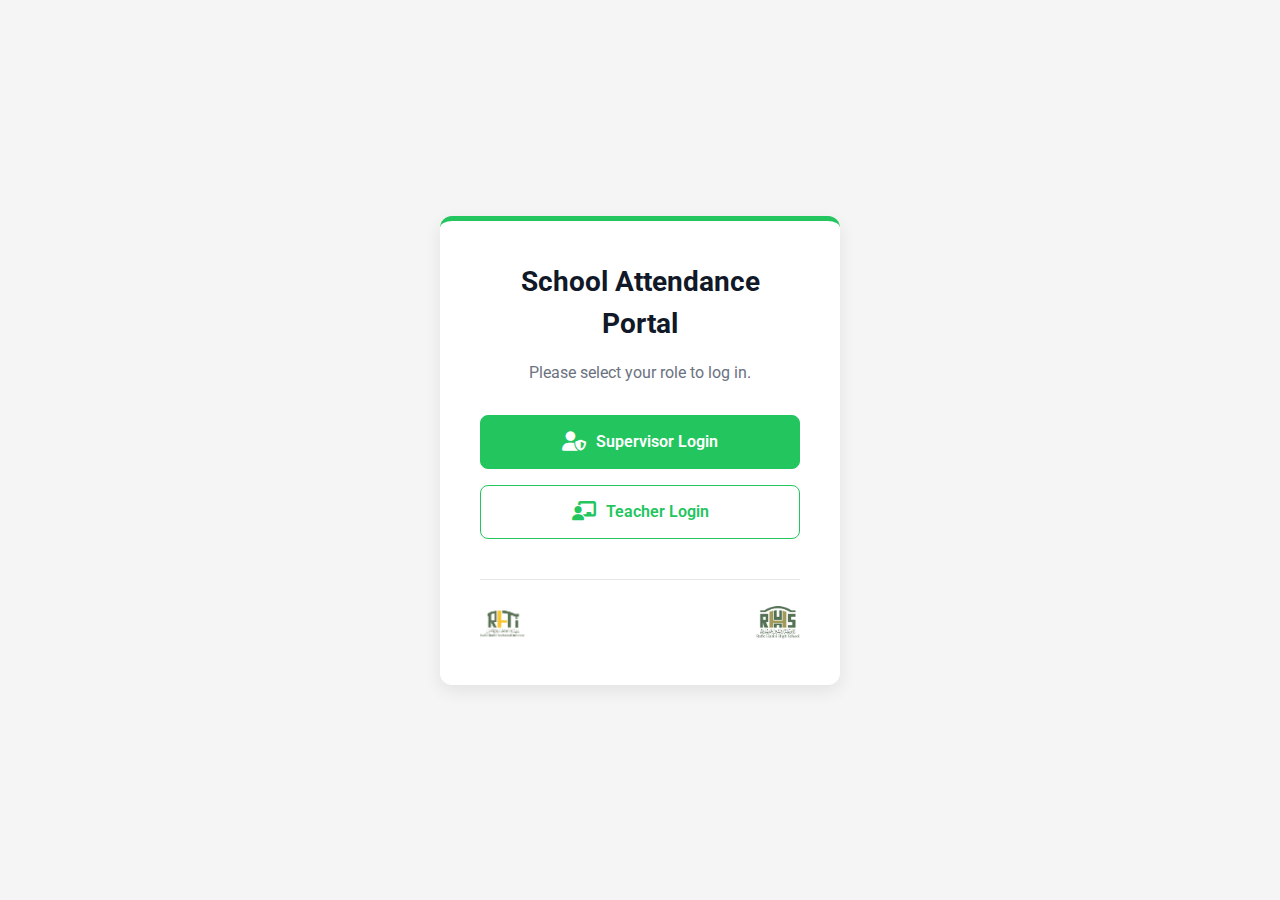
<file: school-attendance-dashboard-main/index.html>
<!DOCTYPE html>
<html lang="en" data-scheme="fluent">
<head>
    <meta charset="UTF-8">
    <meta name="viewport" content="width=device-width, initial-scale=1.0">
    <title>School Attendance Portal</title>
    <link href="https://fonts.googleapis.com/css2?family=Roboto:wght@400;500;700&display=swap" rel="stylesheet">
    <link rel="preconnect" href="https://fonts.gstatic.com" crossorigin>
    <link rel="stylesheet" href="css/theme.css">
    <link rel="stylesheet" href="css/base.css">
    <link rel="stylesheet" href="css/components.css">
    <link rel="stylesheet" href="css/portal.css">
    <link rel="stylesheet" href="https://cdnjs.cloudflare.com/ajax/libs/font-awesome/6.5.2/css/all.min.css">
</head>
<body>
    <div class="portal-container">
        <h1>School Attendance Portal</h1>
        <p>Please select your role to log in.</p>
        <div class="button-group">
            <button class="portal-btn supervisor-btn" onclick="location.href='Supervisor/supervisor_login.html'">
                <i class="fas fa-user-shield"></i>
                Supervisor Login
            </button>
            <button class="portal-btn teacher-btn" onclick="location.href='Teacher/teacher_login.html'">
                <i class="fas fa-chalkboard-teacher"></i>
                Teacher Login
            </button>
        </div>

        <div class="logo-footer">
            <img src="logo 1.png" alt="About Us" class="footer-logo about-logo" onclick="location.href='about_us.html'" loading="lazy">
            <img src="logo 2.png" alt="RHTI Logo" class="footer-logo" loading="lazy">
        </div>
    </div>
</body>
</html>
</file>
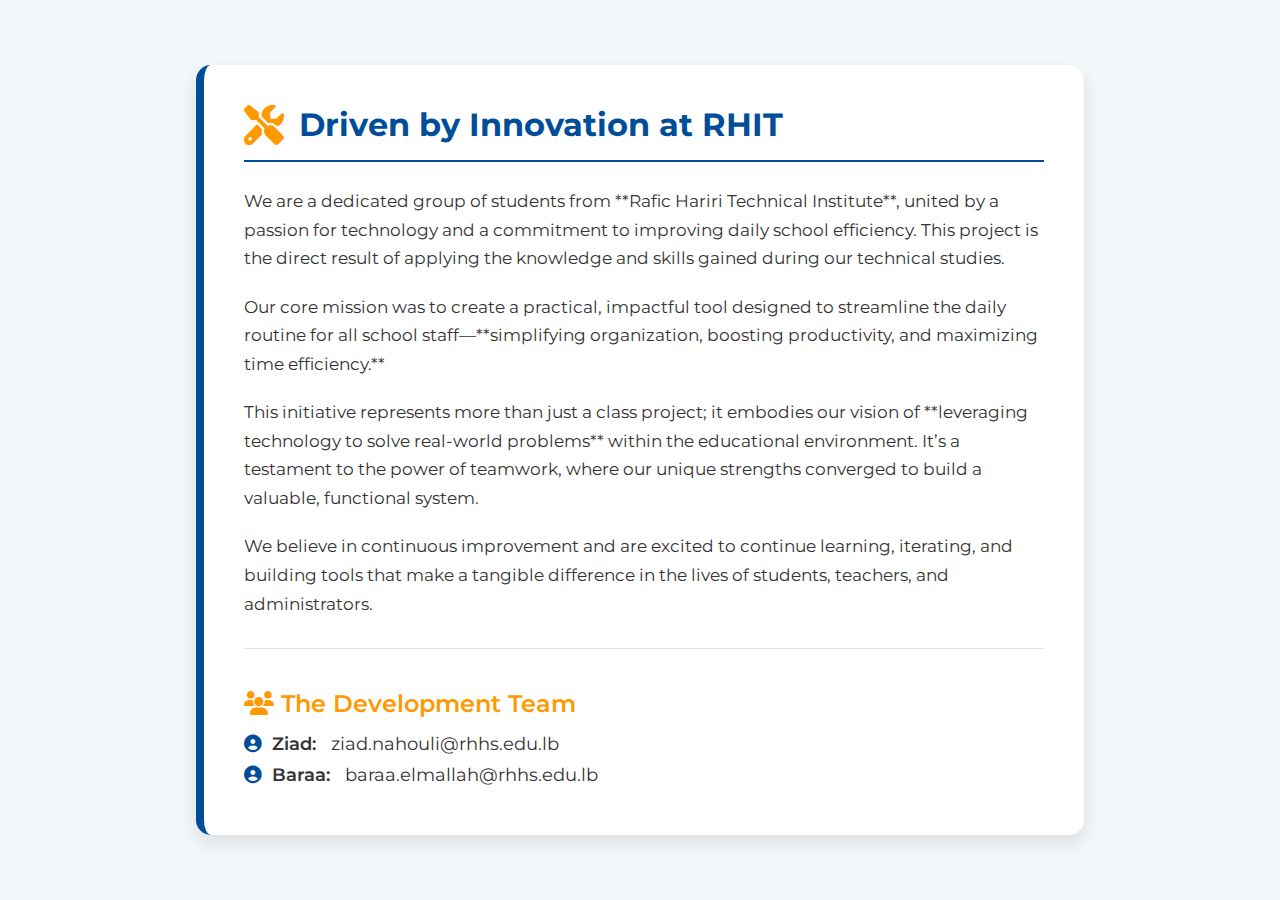
<file: school-attendance-dashboard-main/about_us.html>
<!DOCTYPE html>
<html lang="en">
<head>
    <meta charset="UTF-8">
    <meta name="viewport" content="width=device-width, initial-scale=1.0">
    <title>About Us - Rafic Hariri Technical Institute Team</title>
    <link href="https://fonts.googleapis.com/css2?family=Montserrat:wght@400;500;700&display=swap" rel="stylesheet">
    <link rel="stylesheet" href="https://cdnjs.cloudflare.com/ajax/libs/font-awesome/6.5.2/css/all.min.css">
    
    <style>
        :root {
            /* Define a professional, educational color palette */
            --primary-color: #004d99; /* Deep institutional blue */
            --secondary-color: #ff9900; /* Gold/Orange accent for energy */
            --background-color: #f4f7f9;
            --card-background: #ffffff;
            --text-color: #333333;
            --shadow-light: 0 8px 20px rgba(0, 0, 0, 0.1);
        }

        body {
            font-family: 'Montserrat', sans-serif;
            display: flex;
            justify-content: center;
            align-items: center;
            min-height: 100vh;
            margin: 0;
            background: var(--background-color);
            color: var(--text-color);
        }

        .about-card {
            max-width: 800px;
            padding: 40px;
            margin: 25px;
            background: var(--card-background);
            border-radius: 15px;
            box-shadow: var(--shadow-light);
            border-left: 8px solid var(--primary-color); /* Strong institutional branding */
        }

        .title-header {
            display: flex;
            align-items: center;
            margin-bottom: 25px;
            padding-bottom: 15px;
            border-bottom: 2px solid var(--primary-color);
        }

        .title-header i {
            font-size: 2.5em;
            color: var(--secondary-color);
            margin-right: 15px;
        }

        h1 {
            color: var(--primary-color);
            font-weight: 700;
            font-size: 2em;
            margin: 0;
        }

        p {
            font-size: 1.05em;
            line-height: 1.7;
            margin-bottom: 20px;
        }

        strong {
            color: var(--primary-color);
        }

        /* --- Team Section --- */
        .team-section {
            margin-top: 30px;
            padding-top: 20px;
            border-top: 1px solid #e0e0e0;
        }

        h2 {
            font-size: 1.5em;
            color: var(--secondary-color);
            margin-bottom: 15px;
            font-weight: 600;
        }

        .team-member {
            display: flex;
            align-items: center;
            margin-bottom: 10px;
            font-size: 1.1em;
        }

        .team-member i {
            margin-right: 10px;
            color: var(--primary-color);
        }

        .team-member a {
            color: var(--text-color);
            text-decoration: none;
            transition: color 0.3s;
        }

        .team-member a:hover {
            color: var(--secondary-color);
        }

        .name {
            font-weight: 600;
            margin-right: 15px;
        }
    </style>
</head>
<body>
    <div class="about-card">
        <div class="title-header">
            <i class="fas fa-tools"></i>
            <h1>Driven by Innovation at RHIT</h1>
        </div>

        <p>We are a dedicated group of students from **Rafic Hariri Technical Institute**, united by a passion for technology and a commitment to improving daily school efficiency. This project is the direct result of applying the knowledge and skills gained during our technical studies.</p>

        <p>Our core mission was to create a practical, impactful tool designed to streamline the daily routine for all school staff—**simplifying organization, boosting productivity, and maximizing time efficiency.**</p>

        <p>This initiative represents more than just a class project; it embodies our vision of **leveraging technology to solve real-world problems** within the educational environment. It’s a testament to the power of teamwork, where our unique strengths converged to build a valuable, functional system.</p>

        <p>We believe in continuous improvement and are excited to continue learning, iterating, and building tools that make a tangible difference in the lives of students, teachers, and administrators.</p>

        <div class="team-section">
            <h2><i class="fas fa-users"></i> The Development Team</h2>
            
            <div class="team-member">
                <i class="fas fa-user-circle"></i>
                <span class="name">Ziad:</span>
                <a href="mailto:ziad.nahouli@rhhs.edu.lb">ziad.nahouli@rhhs.edu.lb</a>
            </div>
            
            <div class="team-member">
                <i class="fas fa-user-circle"></i>
                <span class="name">Baraa:</span>
                <a href="mailto:baraa.elmallah@rhhs.edu.lb">baraa.elmallah@rhhs.edu.lb</a>
            </div>
        </div>
    </div>
</body>
</html>
</file>
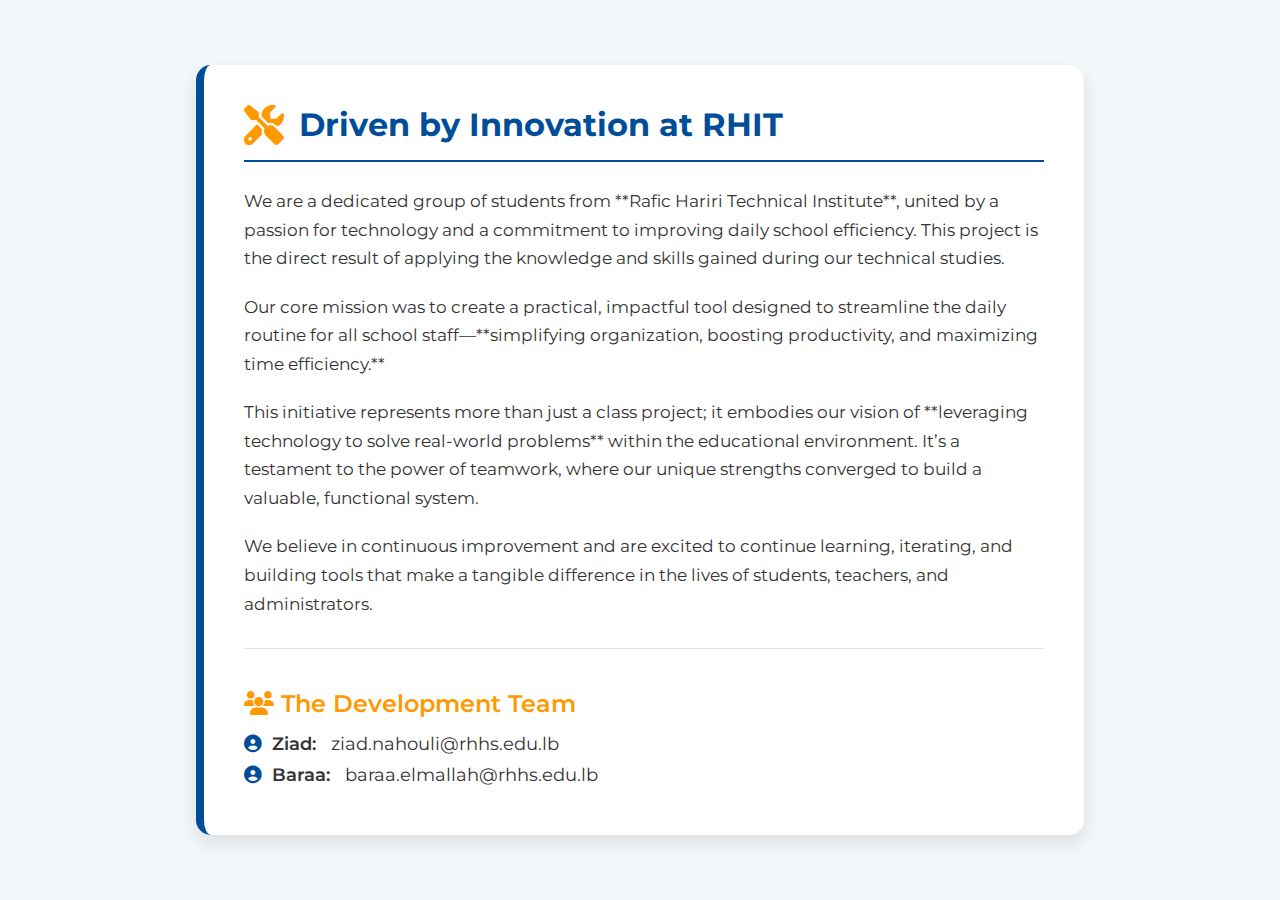
<file: school-attendance-dashboard-main/Teacher/about_us.html>
<!DOCTYPE html>
<html lang="en">
<head>
    <meta charset="UTF-8">
    <meta name="viewport" content="width=device-width, initial-scale=1.0">
    <title>About Us - Rafic Hariri Technical Institute Team</title>
    <link href="https://fonts.googleapis.com/css2?family=Montserrat:wght@400;500;700&display=swap" rel="stylesheet">
    <link rel="stylesheet" href="https://cdnjs.cloudflare.com/ajax/libs/font-awesome/6.5.2/css/all.min.css">
    
    <style>
        :root {
            /* Define a professional, educational color palette */
            --primary-color: #004d99; /* Deep institutional blue */
            --secondary-color: #ff9900; /* Gold/Orange accent for energy */
            --background-color: #f4f7f9;
            --card-background: #ffffff;
            --text-color: #333333;
            --shadow-light: 0 8px 20px rgba(0, 0, 0, 0.1);
        }

        body {
            font-family: 'Montserrat', sans-serif;
            display: flex;
            justify-content: center;
            align-items: center;
            min-height: 100vh;
            margin: 0;
            background: var(--background-color);
            color: var(--text-color);
        }

        .about-card {
            max-width: 800px;
            padding: 40px;
            margin: 25px;
            background: var(--card-background);
            border-radius: 15px;
            box-shadow: var(--shadow-light);
            border-left: 8px solid var(--primary-color); /* Strong institutional branding */
        }

        .title-header {
            display: flex;
            align-items: center;
            margin-bottom: 25px;
            padding-bottom: 15px;
            border-bottom: 2px solid var(--primary-color);
        }

        .title-header i {
            font-size: 2.5em;
            color: var(--secondary-color);
            margin-right: 15px;
        }

        h1 {
            color: var(--primary-color);
            font-weight: 700;
            font-size: 2em;
            margin: 0;
        }

        p {
            font-size: 1.05em;
            line-height: 1.7;
            margin-bottom: 20px;
        }

        strong {
            color: var(--primary-color);
        }

        /* --- Team Section --- */
        .team-section {
            margin-top: 30px;
            padding-top: 20px;
            border-top: 1px solid #e0e0e0;
        }

        h2 {
            font-size: 1.5em;
            color: var(--secondary-color);
            margin-bottom: 15px;
            font-weight: 600;
        }

        .team-member {
            display: flex;
            align-items: center;
            margin-bottom: 10px;
            font-size: 1.1em;
        }

        .team-member i {
            margin-right: 10px;
            color: var(--primary-color);
        }

        .team-member a {
            color: var(--text-color);
            text-decoration: none;
            transition: color 0.3s;
        }

        .team-member a:hover {
            color: var(--secondary-color);
        }

        .name {
            font-weight: 600;
            margin-right: 15px;
        }
    </style>
</head>
<body>
    <div class="about-card">
        <div class="title-header">
            <i class="fas fa-tools"></i>
            <h1>Driven by Innovation at RHIT</h1>
        </div>

        <p>We are a dedicated group of students from **Rafic Hariri Technical Institute**, united by a passion for technology and a commitment to improving daily school efficiency. This project is the direct result of applying the knowledge and skills gained during our technical studies.</p>

        <p>Our core mission was to create a practical, impactful tool designed to streamline the daily routine for all school staff—**simplifying organization, boosting productivity, and maximizing time efficiency.**</p>

        <p>This initiative represents more than just a class project; it embodies our vision of **leveraging technology to solve real-world problems** within the educational environment. It’s a testament to the power of teamwork, where our unique strengths converged to build a valuable, functional system.</p>

        <p>We believe in continuous improvement and are excited to continue learning, iterating, and building tools that make a tangible difference in the lives of students, teachers, and administrators.</p>

        <div class="team-section">
            <h2><i class="fas fa-users"></i> The Development Team</h2>
            
            <div class="team-member">
                <i class="fas fa-user-circle"></i>
                <span class="name">Ziad:</span>
                <a href="mailto:ziad.nahouli@rhhs.edu.lb">ziad.nahouli@rhhs.edu.lb</a>
            </div>
            
            <div class="team-member">
                <i class="fas fa-user-circle"></i>
                <span class="name">Baraa:</span>
                <a href="mailto:baraa.elmallah@rhhs.edu.lb">baraa.elmallah@rhhs.edu.lb</a>
            </div>
        </div>
    </div>
</body>
</html>
</file>
<file: school-attendance-dashboard-main/css/theme.css>
:root {
    /* Primary: Green */
    --primary-color: #22c55e;
    --primary-hover: #16a34a;
    /* Secondary/Accent: Yellow */
    --accent-color: #facc15;
    /* Background: Pure white */
    --background-color: #ffffff;
    --card-background: #ffffff;
    --text-color: #1f2937;
    --secondary-text: #6b7280;
    --border-color: #e5e7eb;
    --shadow: 0 4px 6px -1px rgba(0, 0, 0, 0.1), 0 2px 4px -1px rgba(0, 0, 0, 0.06);
}

html[data-theme="dark"] {
    --primary-color: #22c55e;
    --primary-hover: #16a34a;
    --accent-color: #facc15;
    --background-color: #111827;
    --card-background: #1f2937;
    --text-color: #f3f4f6;
    --secondary-text: #9ca3af;
    --border-color: #374151;
    --shadow: 0 4px 6px -1px rgba(0, 0, 0, 0.4), 0 2px 4px -1px rgba(0, 0, 0, 0.2);
}

html[data-scheme="teacher"] {
    --background-color: #F7F8FA;
    --card-background: #FFFFFF;
    --text-color: #0F172A;
    --secondary-text: #64748B;
    --border-color: #E5E7EB;
    --shadow: 0 4px 14px rgba(0,0,0,0.06);
}

html[data-scheme="fluent"] {
    --background-color: #F5F5F5;
    --card-background: #FFFFFF;
    --text-color: #111827;
    --secondary-text: #6B7280;
    --border-color: #E6E6E6;
    --shadow: 0 6px 18px rgba(0,0,0,0.08);
}
</file>
<file: school-attendance-dashboard-main/css/base.css>
/* CSS Custom Properties for Spacing Scale */
:root {
  --space-xs: 0.25rem; /* 4px */
  --space-sm: 0.5rem;  /* 8px */
  --space-md: 1rem;    /* 16px */
  --space-lg: 1.5rem;  /* 24px */
  --space-xl: 2rem;    /* 32px */
  --space-2xl: 3rem;   /* 48px */
  --space-3xl: 4rem;   /* 64px */

  /* Typography Scale */
  --font-size-xs: 0.75rem;   /* 12px */
  --font-size-sm: 0.875rem;  /* 14px */
  --font-size-base: 1rem;    /* 16px */
  --font-size-lg: 1.125rem;  /* 18px */
  --font-size-xl: 1.25rem;   /* 20px */
  --font-size-2xl: 1.5rem;   /* 24px */
  --font-size-3xl: 1.875rem; /* 30px */
  --font-size-4xl: 2.25rem;  /* 36px */

  --line-height-tight: 1.25;
  --line-height-normal: 1.5;
  --line-height-relaxed: 1.75;
}

* { box-sizing: border-box; }
html, body { height: 100%; }
body {
  margin: 0;
  font-family: Inter, Roboto, system-ui, -apple-system, "Segoe UI", Arial, sans-serif;
  line-height: var(--line-height-normal);
  color: var(--text-color);
  font-size: var(--font-size-base);
}
img { max-width: 100%; display: block; }
a { color: inherit; text-decoration: none; }
button { font: inherit; }

.header {
  background-color: var(--primary-color);
  color: white;
  padding: var(--space-lg) var(--space-2xl);
  display: flex;
  justify-content: space-between;
  align-items: center;
  box-shadow: 0 2px 5px rgba(0,0,0,0.1);
  min-height: 64px;
}
.header-title {
  font-size: var(--font-size-2xl);
  font-weight: 700;
  display: flex;
  align-items: center;
  gap: var(--space-sm);
  line-height: var(--line-height-tight);
}
.container {
  max-width: 1400px;
  width: 100%;
  margin: var(--space-2xl) auto;
  padding: 0 var(--space-lg);
  box-sizing: border-box;
  flex: 1;
}
.footer {
  background: #e5e7eb;
  padding: var(--space-lg) var(--space-2xl);
  display: flex;
  justify-content: space-between;
  align-items: center;
  color: #555;
  font-size: var(--font-size-sm);
  border-top: 1px solid #d1d5db;
  margin-top: auto;
}
.footer .left-side {
  display: flex;
  align-items: center;
  gap: var(--space-lg);
}

.grid-auto {
  display: grid;
  gap: var(--space-lg);
  grid-template-columns: repeat(auto-fill, minmax(320px, 1fr));
}
.action-bar {
  display: flex;
  justify-content: space-between;
  align-items: center;
  margin-bottom: var(--space-lg);
  gap: var(--space-md);
  flex-wrap: wrap;
}
.page-title {
  font-size: var(--font-size-3xl);
  font-weight: 700;
  color: var(--text-color);
  line-height: var(--line-height-tight);
}

.skip-link { position: absolute; left: -999px; top: -999px; background: #111; color: #fff; padding: 8px 12px; border-radius: 6px; z-index: 1000; }
.skip-link:focus { left: 12px; top: 12px; }

.input {
  padding: var(--space-sm) var(--space-md);
  border: 1px solid var(--border-color);
  border-radius: 8px;
  background: #fff;
  color: var(--text-color);
  min-height: 40px;
  font-size: var(--font-size-base);
  line-height: var(--line-height-normal);
}
.input:focus {
  outline: none;
  border-color: var(--primary-color);
  box-shadow: 0 0 0 3px rgba(46,125,50,0.2);
}

.btn {
  display: inline-flex;
  align-items: center;
  gap: var(--space-xs);
  padding: var(--space-sm) var(--space-md);
  border-radius: 8px;
  border: 1px solid transparent;
  cursor: pointer;
  font-weight: 600;
  font-size: var(--font-size-base);
  line-height: var(--line-height-tight);
  transition: background-color .2s, color .2s, border-color .2s;
}
.btn:focus {
  outline: none;
  box-shadow: 0 0 0 3px rgba(46,125,50,0.2);
}
.btn-primary { background: var(--primary-color); color: #fff; }
.btn-primary:hover { background: var(--primary-hover); }
.btn-outline { background: transparent; color: var(--primary-color); border-color: var(--primary-color); }
.btn-outline:hover { background: rgba(46,125,50,0.08); }
.btn-danger { background: #e11d48; color: #fff; }
.btn-danger:hover { background: #be123c; }

.card {
  background: var(--card-background);
  border-radius: 12px;
  box-shadow: var(--shadow);
  overflow: hidden;
  transition: box-shadow 0.2s ease, transform 0.2s ease;
}
.card:hover {
  box-shadow: 0 10px 24px rgba(0,0,0,0.12);
  transform: translateY(-2px);
}
.card-header {
  padding: var(--space-lg) var(--space-xl);
  border-bottom: 1px solid var(--border-color);
  font-weight: 700;
  background: #fafafa;
  display: flex;
  align-items: center;
  gap: var(--space-sm);
  font-size: var(--font-size-lg);
}
.card-body {
  padding: var(--space-xl);
  display: grid;
  gap: var(--space-md);
}
.card-footer {
  padding: var(--space-md) var(--space-xl);
  border-top: 1px solid var(--border-color);
  color: #6b7280;
  background: #fafafa;
  font-size: var(--font-size-sm);
}

.loading {
  display: none;
  align-items: center;
  justify-content: center;
  padding: var(--space-3xl);
  font-size: var(--font-size-lg);
}
.loading.visible { display: flex; }
.spinner {
  width: 24px;
  height: 24px;
  border: 3px solid rgba(0,0,0,.1);
  border-top-color: var(--primary-color);
  border-radius: 50%;
  animation: spin 1s linear infinite;
  margin-right: var(--space-md);
}
@keyframes spin { to { transform: rotate(360deg); } }
.empty-state {
  text-align: center;
  padding: var(--space-3xl);
  color: var(--secondary-text);
  background: var(--card-background);
  border-radius: 12px;
  box-shadow: var(--shadow);
  font-size: var(--font-size-lg);
}

.footer-logo-about { width: 120px; height: auto; cursor: pointer; transition: opacity .2s; }
.footer-logo-about:hover { opacity: .85; }
.footer-logo-rhti { width: 100px; height: auto; transition: opacity .2s; }
.footer-logo-rhti:hover { opacity: .85; }

@media (max-width: 768px) {
  .header {
    flex-direction: column;
    gap: var(--space-sm);
    padding: var(--space-md);
    min-height: auto;
  }
  .footer {
    flex-direction: column;
    gap: var(--space-md);
    text-align: center;
    padding: var(--space-lg);
  }
  .footer .left-side {
    flex-direction: column;
    gap: var(--space-sm);
  }
  .container {
    margin: var(--space-lg) auto;
    padding: 0 var(--space-md);
  }
  .grid-auto {
    grid-template-columns: 1fr;
  }
}
</file>
<file: school-attendance-dashboard-main/css/components.css>
.filters {
  display: flex;
  flex-wrap: wrap;
  gap: var(--space-lg);
  align-items: center;
}
.filters .group {
  display: flex;
  gap: var(--space-sm);
  align-items: center;
}
.filters .input, .filters select {
  min-width: 200px;
}
.toolbar {
  display: flex;
  gap: var(--space-sm);
  align-items: center;
  flex-wrap: wrap;
  background: color-mix(in srgb, var(--accent-color) 6%, transparent);
  padding: var(--space-xs) var(--space-sm);
  border-radius: 10px;
}
.badge {
  display: inline-block;
  padding: 2px var(--space-sm);
  font-size: var(--font-size-xs);
  border-radius: 999px;
  background: rgba(46,125,50,0.12);
  color: var(--primary-color);
  font-weight: 600;
}
.btn-accent {
  background: var(--accent-color);
  color: #111827;
  border-color: transparent;
}
.btn-accent:hover { filter: brightness(0.95); }
.btn, .btn-primary, .btn-outline, .btn-accent { box-shadow: 0 1px 2px rgba(0,0,0,0.06); }
.btn:hover { box-shadow: 0 2px 6px rgba(0,0,0,0.08); }
.chip {
  display: inline-flex;
  align-items: center;
  gap: var(--space-xs);
  padding: var(--space-xs) var(--space-md);
  border-radius: 999px;
  background: #F3F4F6;
  color: var(--text-color);
  border: 1px solid var(--border-color);
  font-size: var(--font-size-sm);
}
.chip.active { background: color-mix(in srgb, var(--accent-color) 30%, #fff); border-color: var(--accent-color); }

/* Input with icon styling */
.input-with-icon { position: relative; display: flex; align-items: center; }
.input-with-icon i { position: absolute; left: 12px; color: var(--secondary-text); }
.input-with-icon input { width: 100%; padding-left: 36px; }

/* Reason chips row */
.chip-select { display: flex; flex-wrap: wrap; gap: 8px; margin-top: 8px; }
.card { border: 1px solid var(--border-color); border-left: 4px solid var(--primary-color); }
.card:hover { box-shadow: 0 12px 28px rgba(0,0,0,0.12); transform: translateY(-2px); transition: box-shadow .2s, transform .2s; }
.hidden { display: none !important; }

/* Students list inside supervisor cards */
.students-list { list-style: none; padding: 0; margin: 8px 0 0 0; display: grid; gap: 6px; }
.students-list li { display: grid; grid-template-columns: 1fr auto auto; align-items: center; gap: 8px; font-size: var(--font-size-sm); }
.students-list .meta { display:flex; align-items:center; gap:8px; }
.students-list .reason { color: var(--secondary-text); font-style: italic; }

/* Status badges */
.status-badge { display:inline-block; padding: 2px 8px; border-radius: 999px; font-size: var(--font-size-xs); font-weight: 600; border: 1px solid var(--border-color); }
.status-unexcused { background: #fee2e2; color: #991b1b; border-color: #fecaca; }
.status-excused { background: #fef9c3; color: #854d0e; border-color: #fde68a; }
.status-late { background: #ffedd5; color: #9a3412; border-color: #fed7aa; }

.welcome-card {
  background: linear-gradient(90deg, color-mix(in srgb, var(--accent-color) 35%, #fff 65%), #fff);
  color: var(--text-color);
  padding: var(--space-lg) var(--space-xl);
  border-radius: 12px;
  margin-bottom: var(--space-xl);
  font-size: var(--font-size-lg);
  box-shadow: var(--shadow);
  display: flex;
  justify-content: space-between;
  align-items: center;
  flex-wrap: wrap;
  gap: var(--space-sm);
}
.form-container {
  background: var(--card-background);
  padding: var(--space-2xl) var(--space-3xl);
  border-radius: 12px;
  box-shadow: var(--shadow);
}
.form-container h3 {
  font-size: var(--font-size-2xl);
  margin: 0 0 var(--space-lg) 0;
  display: flex;
  align-items: center;
  gap: var(--space-sm);
  font-weight: 700;
  background: linear-gradient(90deg, rgba(34,197,94,0.08), transparent);
  padding: 8px 12px;
  border-radius: 8px;
}
.form-group {
  margin-bottom: var(--space-lg);
}
.form-container label {
  display: block;
  margin-bottom: var(--space-xs);
  font-weight: 600;
  color: var(--secondary-text);
  font-size: var(--font-size-base);
}
.form-container select, .form-container textarea {
  width: 100%;
  box-sizing: border-box;
  padding: var(--space-sm) var(--space-md);
  border-radius: 8px;
  border: 1px solid var(--border-color);
  font-size: var(--font-size-base);
  line-height: var(--line-height-normal);
  transition: all 0.2s;
  min-height: 40px;
}
.form-container select:focus, .form-container textarea:focus {
  border-color: var(--primary-color);
  outline: none;
  box-shadow: 0 0 0 3px rgba(46,125,50,0.2);
}
.form-container select:disabled {
  background-color: #f5f5f5;
  cursor: not-allowed;
}
.form-container textarea {
  resize: vertical;
  min-height: 120px;
}
.btn-submit {
  width: 100%;
  padding: var(--space-md);
  background: var(--primary-color);
  color: #fff;
  border: none;
  border-radius: 8px;
  cursor: pointer;
  font-size: var(--font-size-lg);
  font-weight: 600;
  margin-top: var(--space-xs);
  transition: background-color 0.2s;
  display: flex;
  align-items: center;
  justify-content: center;
  gap: var(--space-sm);
}
.btn-submit:hover { background: var(--primary-hover); }

/* Teacher T1 layout */
.layout-teacher {
  display: grid;
  grid-template-columns: 1.2fr 0.8fr;
  gap: var(--space-xl);
  align-items: start;
}
.layout-teacher .col-left {
  display: grid;
  gap: var(--space-lg);
}
.layout-teacher .col-right {
  display: grid;
  gap: var(--space-lg);
}
@media (max-width: 900px) {
  .layout-teacher {
    grid-template-columns: 1fr;
    gap: var(--space-lg);
  }
}

/* Supervisor S2 layout */
.layout-supervisor {
  display: grid;
  grid-template-columns: 280px 1fr;
  gap: var(--space-xl);
  align-items: start;
}
.sidebar {
  position: sticky;
  top: var(--space-lg);
  align-self: start;
  background: var(--card-background);
  border: 1px solid var(--border-color);
  border-radius: 12px;
  box-shadow: var(--shadow);
  padding: var(--space-lg);
  display: grid;
  gap: var(--space-lg);
}
.sidebar h3 {
  margin: 0;
  font-size: var(--font-size-lg);
  color: var(--text-color);
  font-weight: 700;
}
.sidebar .filters {
  display: grid;
  gap: var(--space-md);
}
.view-toggle {
  display: inline-flex;
  gap: var(--space-xs);
  border: 1px solid var(--border-color);
  border-radius: 8px;
  padding: 2px;
  background: var(--card-background);
}
.view-toggle button {
  padding: var(--space-xs) var(--space-md);
  border-radius: 6px;
  border: none;
  background: transparent;
  color: var(--text-color);
  cursor: pointer;
  font-size: var(--font-size-sm);
  font-weight: 600;
}
.view-toggle button.active {
  background: rgba(46,125,50,0.15);
  color: var(--primary-color);
}
.charts {
  background: var(--card-background);
  border: 1px solid var(--border-color);
  border-radius: 12px;
  box-shadow: var(--shadow);
  padding: var(--space-lg);
}
.content-cards { display: block; }
.content-cards #absenceList {
  display: grid;
  gap: var(--space-lg);
  grid-template-columns: repeat(auto-fill, minmax(280px, 1fr));
}

/* Compact cards to reduce height */
.card.compact .card-header { padding: 8px 10px; font-size: var(--font-size-base); }
.card.compact .card-body { padding: 10px; gap: 6px; display: grid; grid-template-columns: 1fr 1fr; align-items: start; }
.card.compact .card-body p { margin: 0; font-size: var(--font-size-sm); }
.card.compact .card-footer { padding: 8px 10px; font-size: var(--font-size-xs); }
.card.compact .absentees { white-space: nowrap; overflow: hidden; text-overflow: ellipsis; }

@media (max-width: 700px) {
  .card.compact .card-body { grid-template-columns: 1fr; }
}
.content-table {
  background: var(--card-background);
  border: 1px solid var(--border-color);
  border-radius: 12px;
  box-shadow: var(--shadow);
  overflow: auto;
}
@media (max-width: 1100px) {
  .layout-supervisor {
    grid-template-columns: 1fr;
    gap: var(--space-lg);
  }
  .sidebar {
    position: static;
  }
}
</file>
<file: school-attendance-dashboard-main/css/portal.css>
body {
    display: flex;
    justify-content: center;
    align-items: center;
    height: 100vh;
    margin: 0;
    background-color: var(--background-color);
}
.portal-container {
    background-color: var(--card-background);
    padding: 40px;
    border-radius: 12px;
    box-shadow: var(--shadow);
    text-align: center;
    width: 100%;
    max-width: 400px;
    border-top: 5px solid var(--primary-color);
}
.portal-container h1 {
    color: var(--text-color);
    margin-top: 0;
    margin-bottom: 10px;
    font-weight: 700;
    font-size: 1.75rem;
}
.portal-container p {
    color: var(--secondary-text);
    margin-bottom: 30px;
}
.button-group {
    display: grid;
    gap: 16px;
}
.portal-btn {
    padding: 14px;
    font-size: 1rem;
    font-weight: 600;
    border-radius: 8px;
    cursor: pointer;
    transition: all 0.2s ease;
    color: white;
    display: flex;
    align-items: center;
    justify-content: center;
    gap: 10px;
    border: 1px solid transparent;
}
.portal-btn i {
    font-size: 1.2em;
}
.supervisor-btn { 
    background-color: var(--primary-color); 
    border-color: var(--primary-color);
}
.supervisor-btn:hover { 
    background-color: var(--primary-hover); 
    transform: translateY(-2px); 
    box-shadow: 0 4px 12px rgba(0,0,0,0.15);
}
.teacher-btn { 
    background-color: transparent;
    color: var(--primary-color);
    border-color: var(--primary-color);
}
.teacher-btn:hover { 
    background-color: rgba(46,125,50,0.08);
    transform: translateY(-2px); 
    box-shadow: 0 4px 12px rgba(0,0,0,0.1);
}
.logo-footer {
    margin-top: 40px;
    padding-top: 20px;
    border-top: 1px solid var(--border-color);
    display: flex;
    justify-content: space-between;
    align-items: center;
}
.footer-logo {
    height: 45px;
    width: auto;
    opacity: 0.8;
}
.about-logo {
    cursor: pointer;
    transition: opacity 0.2s ease;
}
.about-logo:hover {
    opacity: 1;
}
</file>
